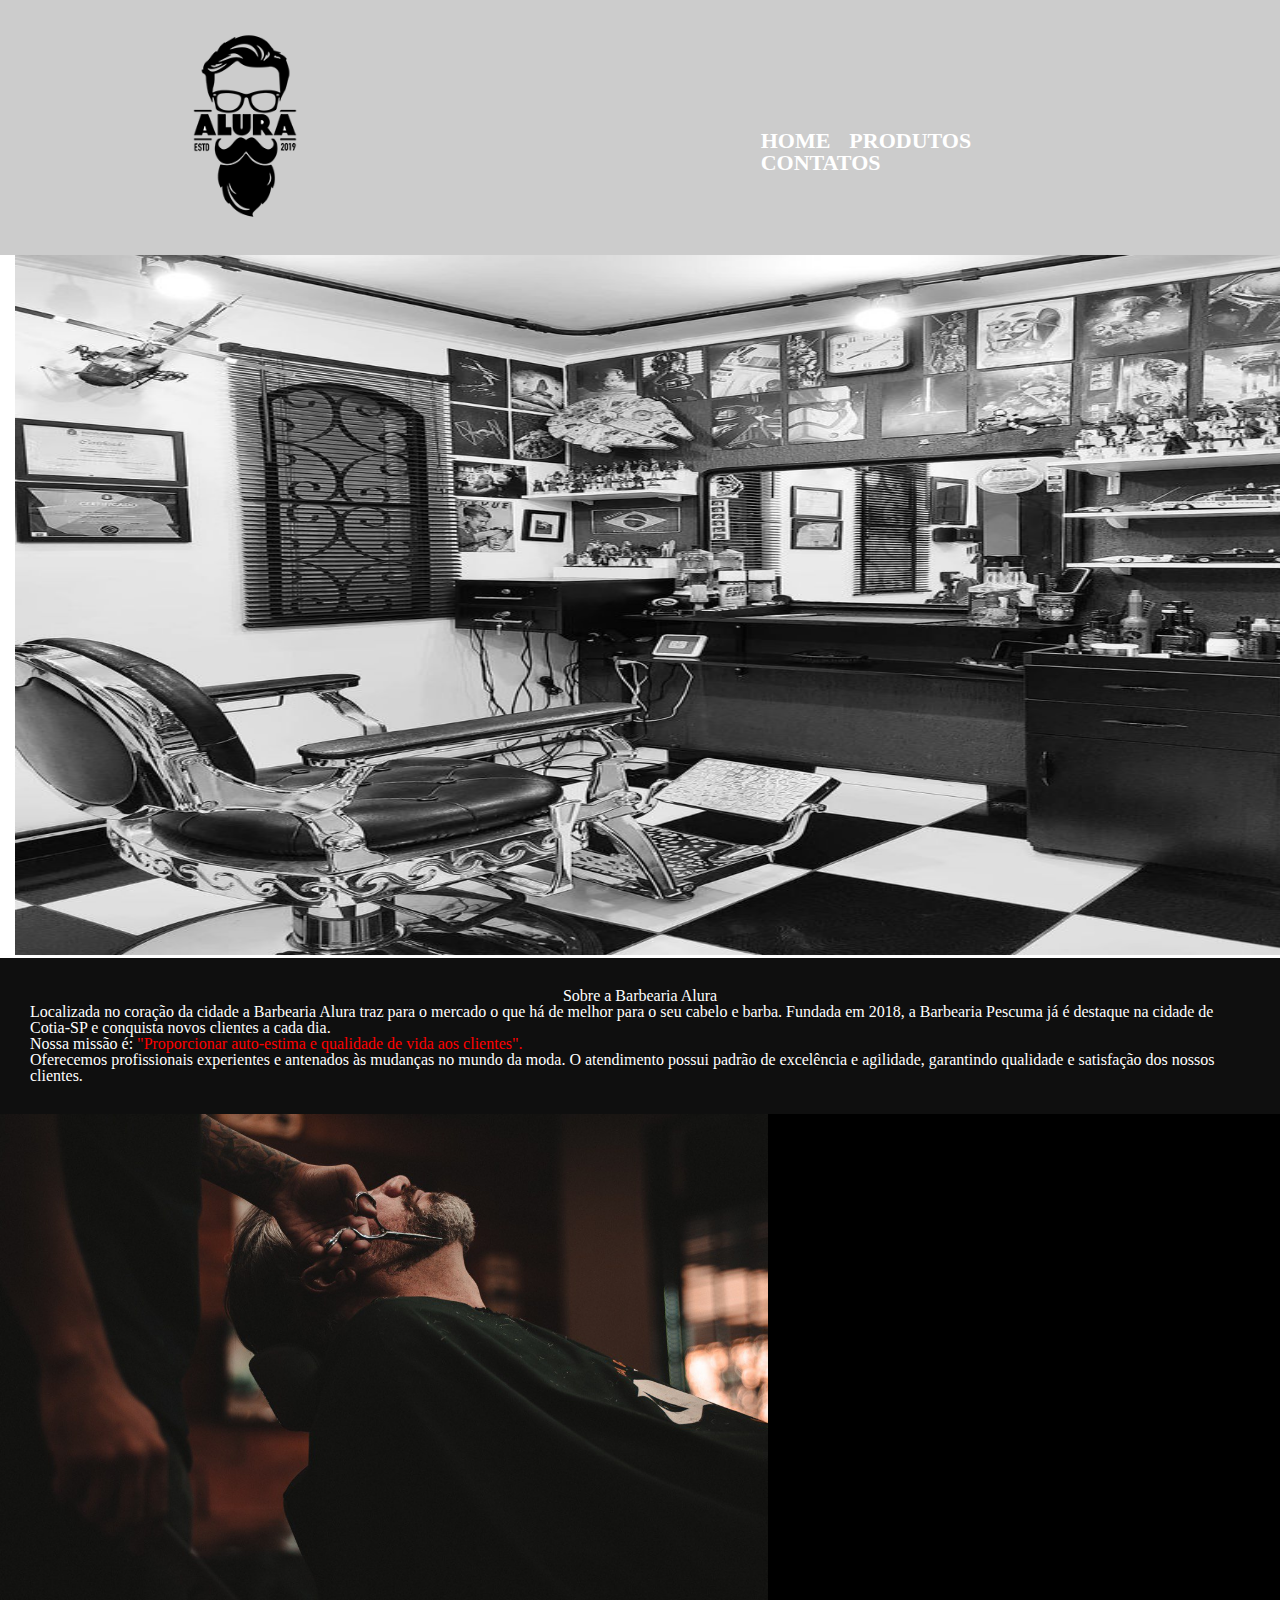
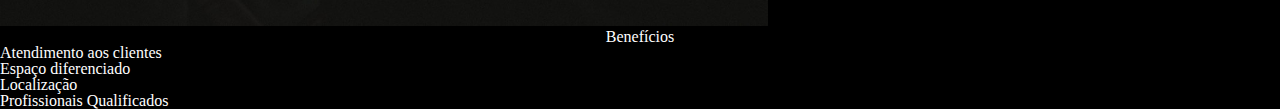
<file: index.html>
<!DOCTYPE html>
<html lang="pt-BR">
    <head>    
        <meta charset="UTF-8">
        <title>Barbearia Alura </title>
        <link rel="stylesheet" href="reset.css">
        <link rel="stylesheet" href="style.css">
              
       
    </head>
     
    <body>
        
        <header>
            <div class="caixa">
                <h1><img src="logo.png" class="imagelogo"></h1>
                
                <nav>
                    <ul>
                    <li><a href="index.html">Home</a></li>
                    <li><a href="produtos.html">Produtos</a></li>
                    <li><a href="contatos.html">Contatos</a></li>
                    </ul>
                </nav>

            </div>
        </header>
        
        <img src="banner.jpg" class="imagebanner">

        <div class="principal">
            
            <h2 class="titulo-centralizado">Sobre a  Barbearia Alura </h2>   
               
            <p>Localizada no coração da cidade a <strong>Barbearia Alura</strong> traz para o mercado o que há de melhor para o seu cabelo e barba. Fundada em 2018, a Barbearia Pescuma já é destaque na cidade de Cotia-SP e conquista novos clientes a cada dia.</p>

            <p><em>Nossa missão é: <strong>"Proporcionar auto-estima e qualidade de vida aos clientes".</strong></em></p></li>

            <p>Oferecemos profissionais experientes e antenados às mudanças no mundo da moda. O atendimento possui padrão de excelência e agilidade, garantindo qualidade e satisfação dos nossos clientes.</p>
            
                      
        </div>
        
        <div class="beneficios">
            <img src="beneficios.jpg" class="imagebeneficio">
            <h3 class="titulo-centralizado">Benefícios</h3>
            <ul>
                
                <li classe="itens">Atendimento aos clientes</li>
                <li clasee="itens">Espaço diferenciado</li>
                <li classe="itens">Localização</li> 
                <li classe="itens">Profissionais Qualificados</li>
            </ul>            
        </div>
    </body>

</html>
</file>
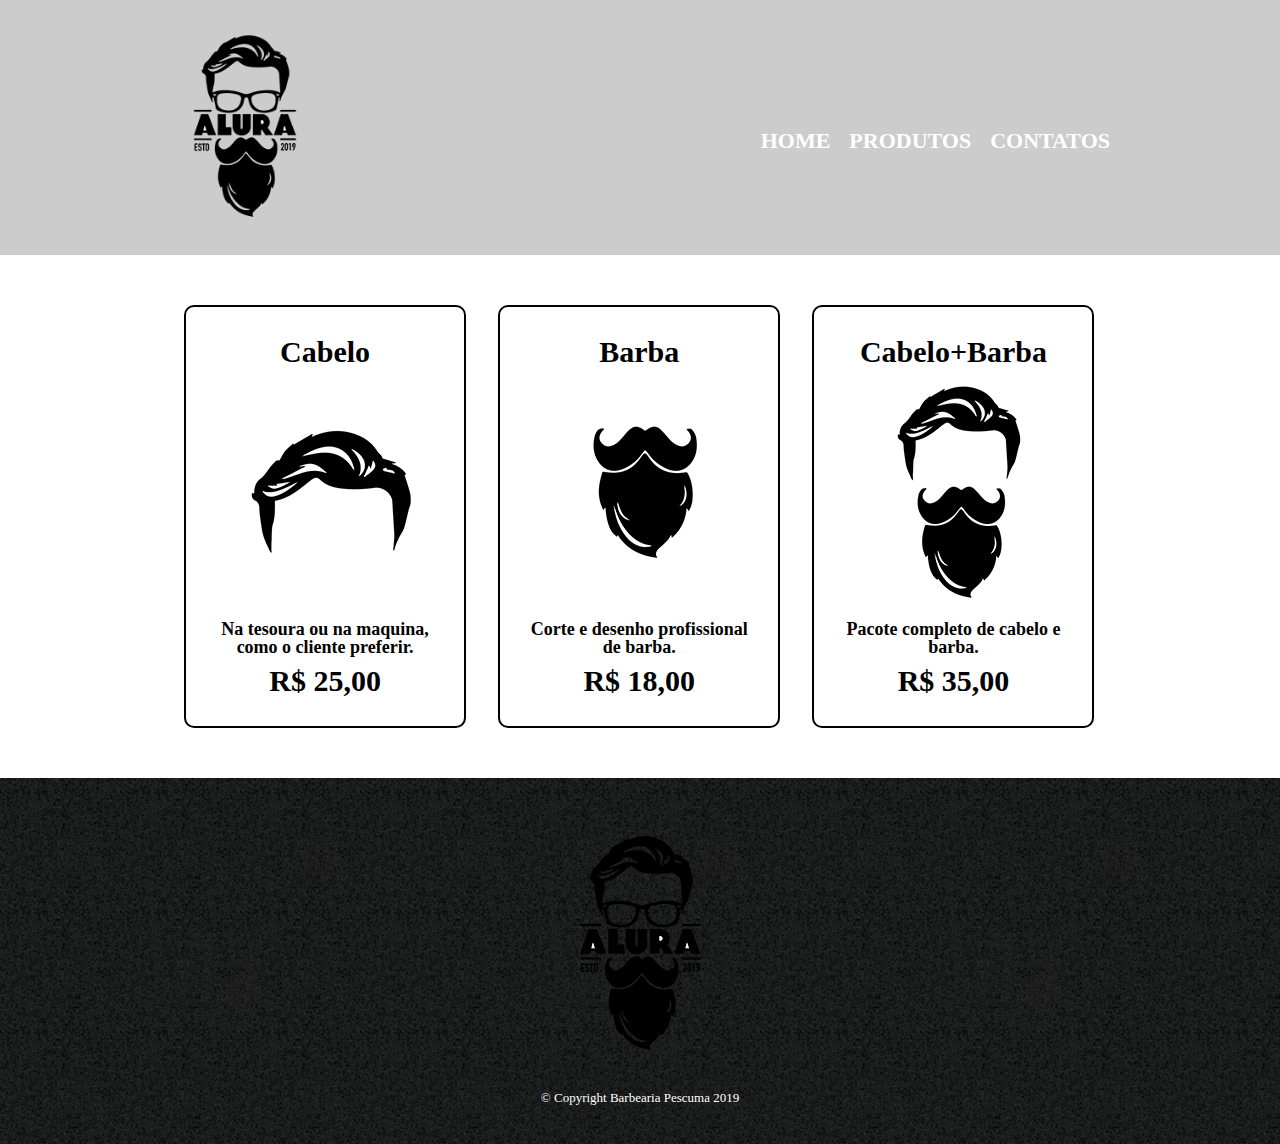
<file: produtos.html>
<!DOCTYPE html>
<html lang="pt-BR">
    <head>    
        <meta charset="UTF-8">
        <title>Barbearia Pescuma Produtos</title>
        <link rel="stylesheet" href="reset.css">
        <link rel="stylesheet" href="produtos.css">

        


    </head>
    
    <body>
        
        <header>
            <div class="caixa">
                <h1><img src="logo.png" class="imagelogo"></h1>
                
                <nav>
                    <ul>
                    <li><a href="index.html">Home</a></li>
                    <li><a href="produtos.html">Produtos</a></li>
                    <li><a href="contatos.html">Contatos</a></li>
                    </ul>
                </nav>

            </div>
        </header>
        
        <main>
            <ul class="produtos">
                <li><h2>Cabelo</h2>
                    <img src="cabelo.jpg">
                    <p class="produto-descrição">Na tesoura ou na maquina, como o cliente preferir.</p>
                    <p class="produto-preço">R$ 25,00</p>
                </li>
                <li><h2>Barba</h2>
                    <img src="barba.jpg">
                    <p class="produto-descrição">Corte e desenho profissional de barba.</p>
                    <p class="produto-preço">R$ 18,00</p>
                </li>
                <li><h2>Cabelo+Barba</h2>
                    <img src=" cabelo+barba.jpg">
                    <p class="produto-descrição">Pacote completo de cabelo e barba.</p>
                    <p class="produto-preço">R$ 35,00</p>
                </li>
            </ul>
        </main>

        <footer>
            <img src="logo.png">
            <p class="copyright">&copy; Copyright Barbearia Pescuma 2019</p>
        </footer>
    </body>
</html>
</file>
<file: style.css>
header{
    background: #cccccc;
    padding: 20px 0;
}

.imagelogo{
    display: inline;
    width: 150px;
}
.caixa {
    position: relative;
    width: 940px;
    margin: 0 auto;

}

nav {
    position: absolute;
    top: 110px;
    right: 0;

}
nav li {
   display: inline;
   margin: 0 0 0 15px;

}
nav a{
    text-transform: uppercase;
    color: white;
    font-weight: bold;
    font-size: 22px;
    text-decoration: none;
    
}
nav a:hover{
    color: #c78c19;
    text-decoration: underline;
}
.titulo-principal {
 font-size: 75px;
 color: black;
 padding-left: 20px;
 
}

.principal {
    background: #0f0f0f;
    padding: 30px;
}

.titulo-centralizado {
   text-align: center;
   color: white;
   
}

.imagebanner{
    width: 100%;
    height: 700px;
    padding-left: 15px;
    padding-right: 15px;
}

p {
    text-align: left;
    color:white;  
}

#missao { 
    font-size: 20px
}
em strong{
    color: red;
}
  
.itens {
    font-style: italic;
}

.beneficios {
    background: rgb(0, 0, 0);
}

ul {
    display: inline-block;
    vertical-align: top;
    width: 20;
    margin-right: 15%;
    color: white;
    
}

.imagebeneficio {
    width: 60%;
}
</file>
<file: produtos.css>
header{
    background: #cccccc;
    padding: 20px 0;
}

.imagelogo{
    display: inline;
    width: 150px;
}
.caixa {
    position: relative;
    width: 940px;
    margin: 0 auto;

}

nav {
    position: absolute;
    top: 110px;
    right: 0;

}
nav li {
   display: inline;
   margin: 0 0 0 15px;

}
nav a{
    text-transform: uppercase;
    color: white;
    font-weight: bold;
    font-size: 22px;
    text-decoration: none;
    
}
nav a:hover{
    color: #c78c19;
    text-decoration: underline;
}

.produtos{
    width: 940px;
    margin: 0 auto;
    padding: 50px;
}
.produtos li {
    display: inline-block;
    text-align: center;
    vertical-align: top;
    width: 30%;
    margin: 0 1.5%;
    padding: 30px 20px;
    box-sizing: border-box;
    border: 2px solid black;
    border-radius: 10px;
}

.produtos li :hover {
    color: #C78c19;
}
.produtos li:active{
   border-color: green; 
}

.produtos li:hover h2{
    font-size:40px;
}

.produtos h2{
    font-size: 30px;
    font-weight: bold;
}
.produto-descrição{
    font-size: 18px;
    font-weight: bold;
    

}
.produto-preço{
    font-size: 30px;
    font-weight: bold;
   margin-top: 10px;
}

footer{
    text-align: center;  
    background: url("bg.jpg");
    padding: 40px 0;   
}
.copyright {
    color: white;
    font-size: 13px;
    margin: 20px 0 0;
}
</file>
